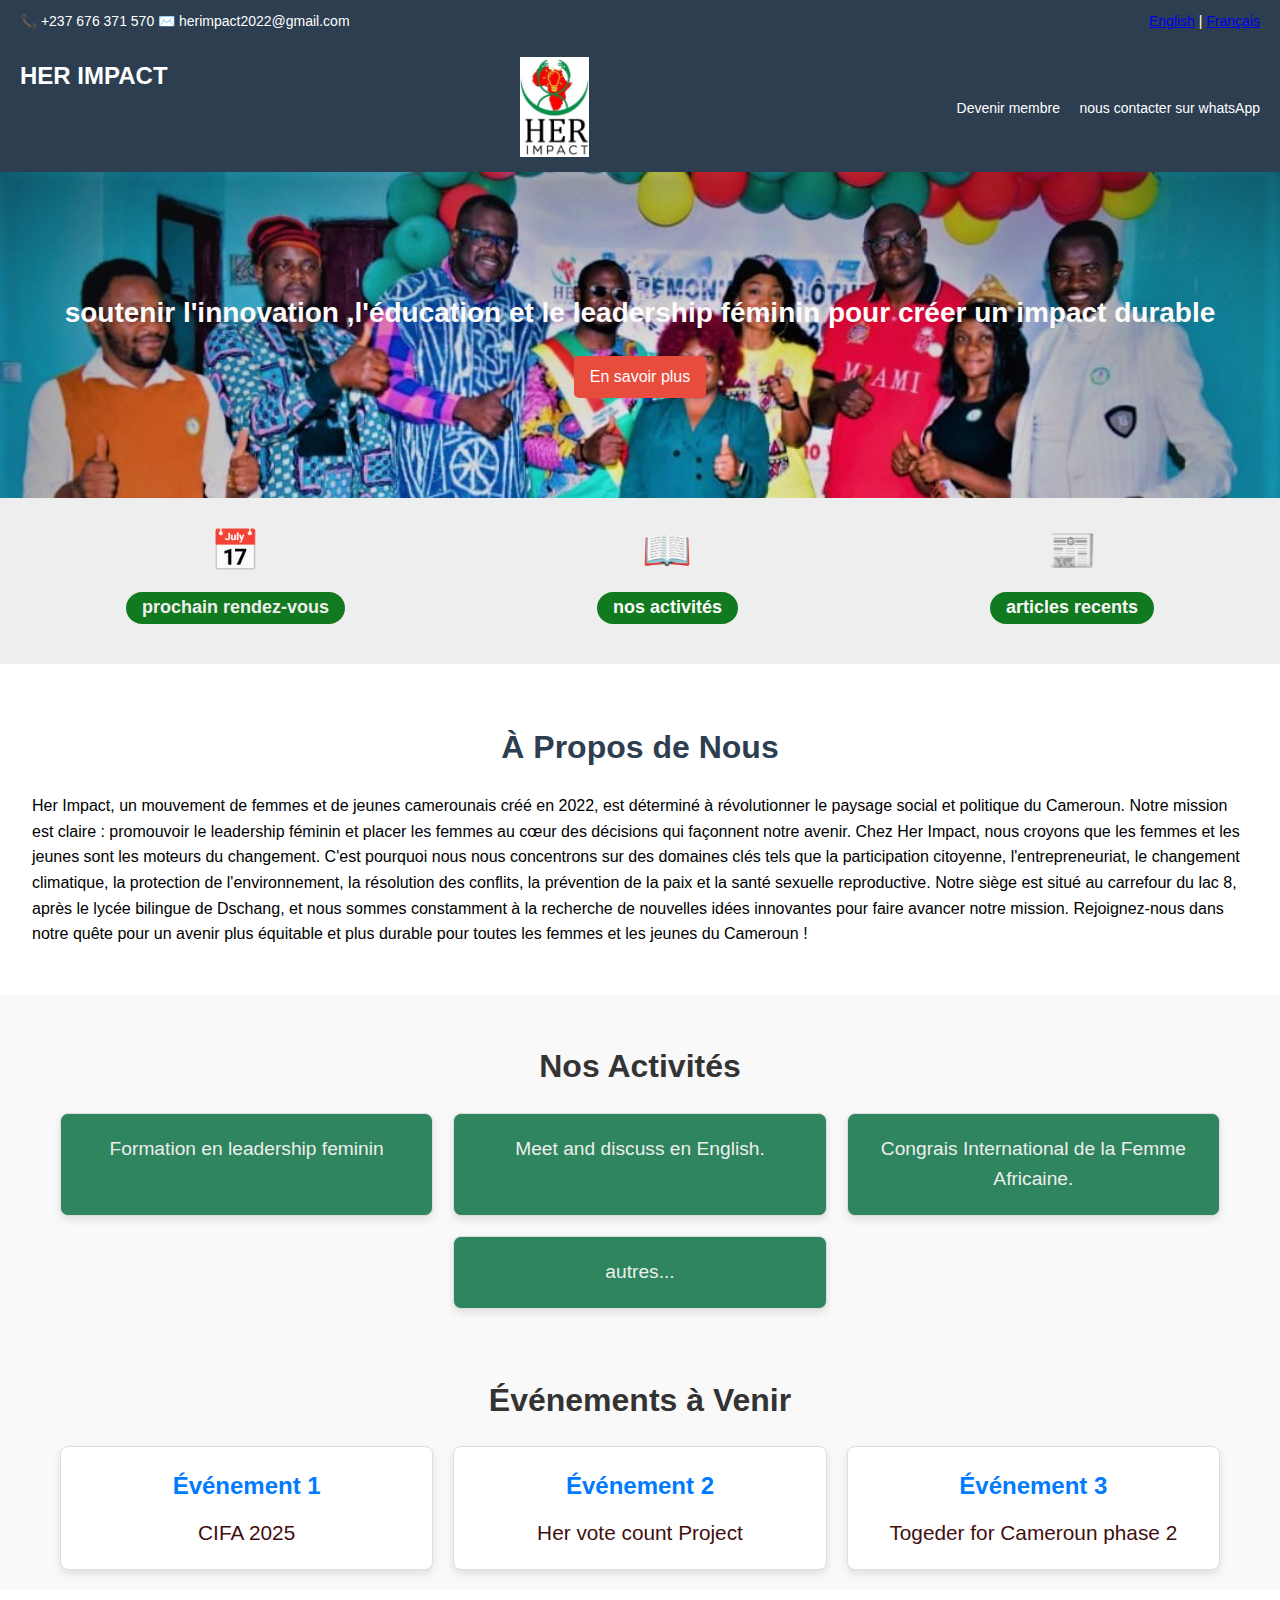
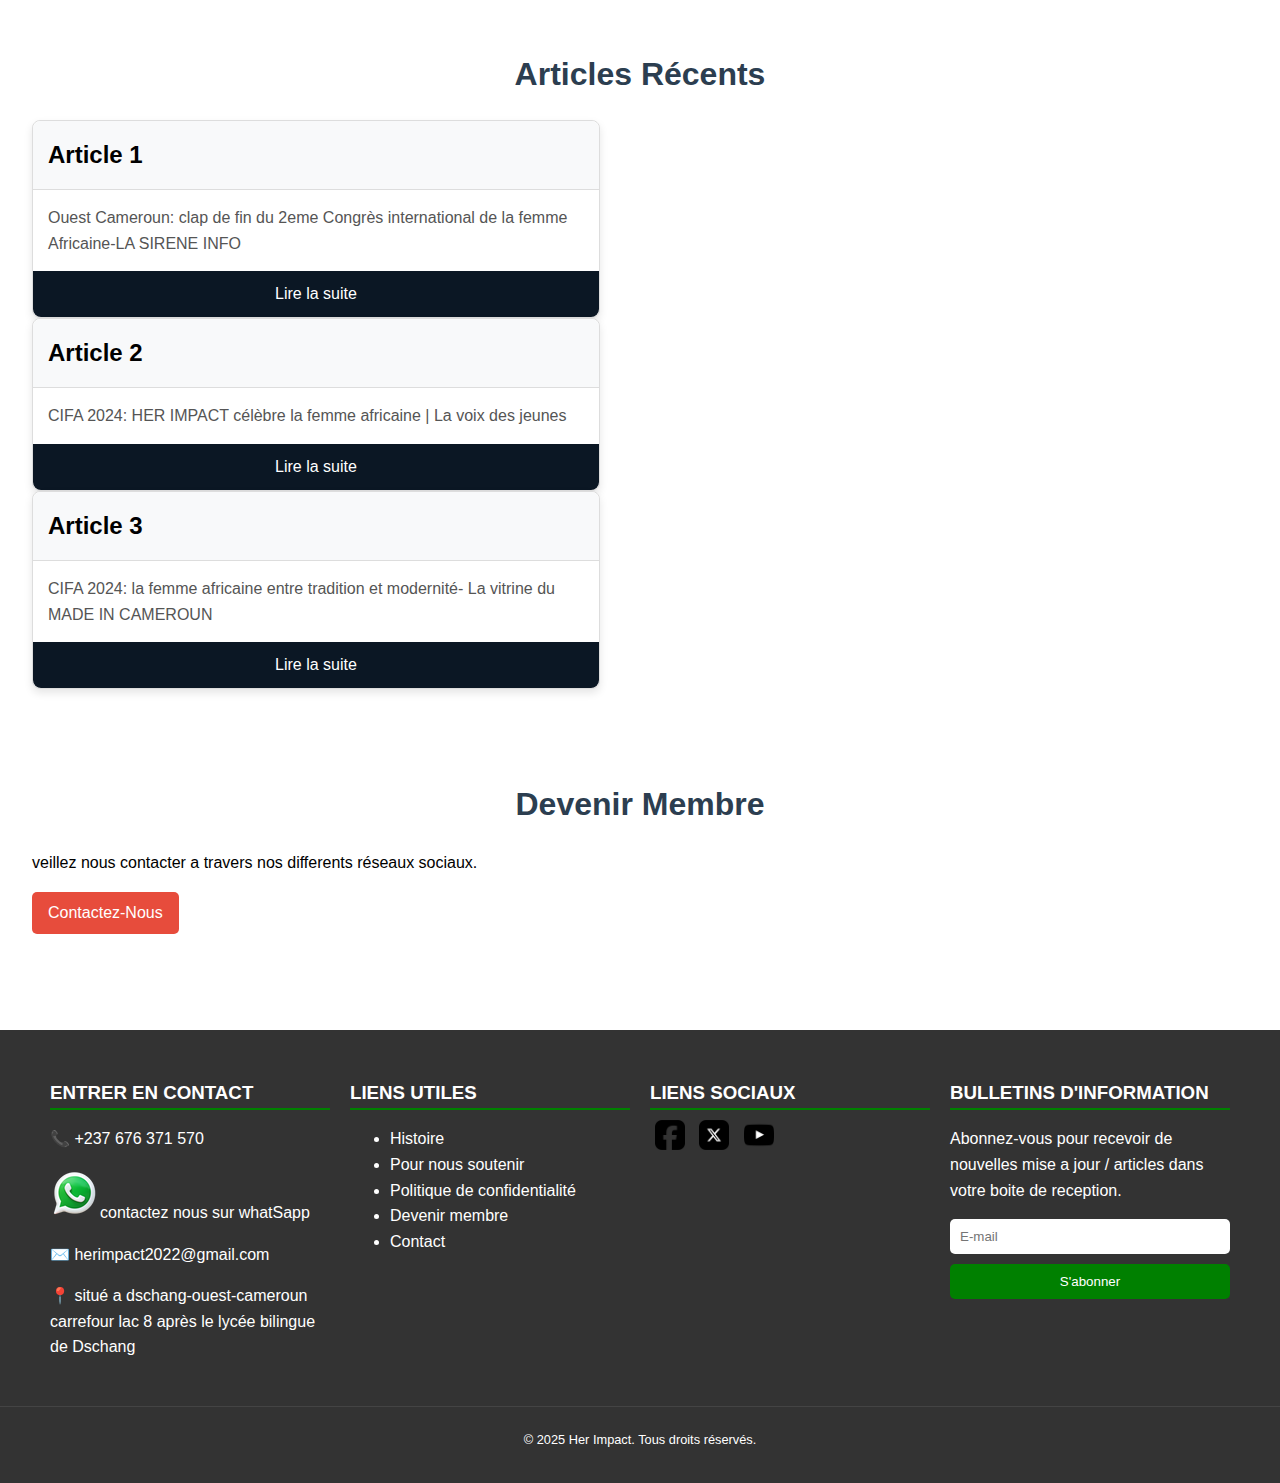
<file: index.html>
<!DOCTYPE html>
<html lang="fr">
<head>
    <meta charset="UTF-8">
    <meta name="viewport" content="width=device-width, initial-scale=1.0">
    <title>HER IMPACT</title>
    <link rel="website icon" type="logo" href="images/logo.png">
    <link rel="stylesheet" href="css/style.css">
</head>
<body>
    <!-- En-tête -->
    <header class="header">
        <div class="top-bar">
            <div class="contact-info">
                <span>📞 +237 676 371 570</span>
                <span>✉️ herimpact2022@gmail.com</span>
            </div>
            
            <div class="language">
                <a href="#">English</a> | <a href="#">Français</a>
            </div>
        </div>
        <nav class="nav-bar">
            <a href="#" class="logo">HER IMPACT</a>
            <div class="logo1">
                <img src="images/logo.png" alt="logo asso" class="logo1">
            </div>
            <div class="menu">
                <a href="#contact">Devenir membre</a>
                <a href="https://wa.me/+237676371570">nous contacter sur whatsApp</a>
            </div>
        </nav>
    </header>
    <main class="main-content">
        <section class="hero">
          <h1>soutenir l'innovation ,l'éducation et le leadership féminin pour créer un impact durable</h1>
          <a href="#about" class="btn">En savoir plus</a>
        </section>
        <section class="features">
            <div class="feature">
                <span class="icon">📅</span>
                <h2><a href="https://wa.me/+237676371570" class="btn0">prochain rendez-vous</a></h2>
            </div>
            <div class="feature">
                <span class="icon">📖</span>
                <h2><a href="#activities" class="btn2"> nos activités </a></h2>
            </div>
            <div class="feature">
                <span class="icon">📰</span>
                <h2><a href="#blog" class="btn1"> articles recents </article></a></h2>
            </div>
        </section>
    </main>
    <!-- Bannière Principale -->

    <!-- À Propos de Nous -->
    <section id="about">
        <h2>À Propos de Nous</h2>
        <div class="container">
            <p>Her Impact, un mouvement de femmes et de jeunes camerounais créé en 2022, est déterminé à révolutionner le paysage social et politique du Cameroun. Notre mission est claire : promouvoir le leadership féminin et placer les femmes au cœur des décisions qui façonnent notre avenir.

                Chez Her Impact, nous croyons que les femmes et les jeunes sont les moteurs du changement. C'est pourquoi nous nous concentrons sur des domaines clés tels que la participation citoyenne, l'entrepreneuriat, le changement climatique, la protection de l'environnement, la résolution des conflits, la prévention de la paix et la santé sexuelle reproductive.
                
                Notre siège est situé au carrefour du lac 8, après le lycée bilingue de Dschang, et nous sommes constamment à la recherche de nouvelles idées innovantes pour faire avancer notre mission.
                
                Rejoignez-nous dans notre quête pour un avenir plus équitable et plus durable pour toutes les femmes et les jeunes du Cameroun !</p>
        </div>
    </section>

    <!-- Nos Activités -->
    <section id="activities">
        <h2>Nos Activités</h2>
        <div class="containera">
            <div class="activity activity0">
                <p>Formation en leadership feminin</p>
            </div>
            <div class="activity activity1">
                <p>Meet and discuss en English.</p>
            </div>
            <div class="activity activity2">
                <p>Congrais International de la Femme Africaine.</p>
            </div>
            <div class="activity activity3">
                <p>autres...</p>
            </div>
            <!-- Ajoutez d'autres activités si nécessaire -->
        </div>
    </section>

    <!-- Événements à Venir -->
    <section id="events">
        <h2>Événements à Venir</h2>
        <div class="containerb">
            <div class="event">
                <h3>Événement 1</h3>
                <p>CIFA 2025</p>
            </div>
            <div class="event">
                <h3>Événement 2</h3>
                <p>Her vote count Project</p>
            </div>
            <div class="event">
                <h3>Événement 3</h3>
                <p>Togeder for Cameroun phase 2</p>
            </div>
            <!-- Ajoutez d'autres événements si nécessaire -->
        </div>
    </section>

    <!-- Articles Récents -->
    <section id="blog">
        <h2>Articles Récents</h2>
        <div class="container">
            <div class="post">
                <h3>Article 1</h3>
                <p>Ouest Cameroun: clap de fin du 2eme Congrès international de la femme Africaine-LA SIRENE INFO</p>
                <a href="https://lasireneinfos.com/ouest-cameroun-clap-de-fin-du-2e-congres-international-de-la-femme-africaine/">Lire la suite</a>
            </div>
            <div class="post">
                <h3>Article 2</h3>
                <p>CIFA 2024: HER IMPACT célèbre la femme africaine | La voix des jeunes</p>
                <a href="https://voixdesjeunes.com/news/cifa-2024-her-impact-celebre-la-femme-africaine">Lire la suite</a>
            </div>
            <div class="post">
                <h3>Article 3</h3>
                <p>CIFA 2024: la femme africaine entre tradition et modernité- La vitrine du MADE IN CAMEROUN</p>
                <a href="https://all237.com/cifa-2024-la-femme-africaine-entre-tradition-et-modernite/?amp=1">Lire la suite</a>
            </div>
            <!-- Ajoutez d'autres articles si nécessaire -->
        </div>
    </section>

    <!-- Devenir Membre -->
    <section id="membership">
        <h2>Devenir Membre</h2>
        <div class="container">
            <p>veillez nous contacter a travers nos differents réseaux sociaux.</p>
            <a href="#contact" class="btn">Contactez-Nous</a>
        </div>
    </section>

    <!-- Contactez-Nous -->
    <section id="contact">
    </section>
    <footer class="footer">
        <div class="footer-container">
            <!-- Entrer en contact -->
            <div class="footer-section">
                <h3>ENTRER EN CONTACT</h3>
                <p>📞 +237 676 371 570</p>
                <p><a href="https://wa.me/+237676371570"><img src="images/whatSapp-icon.png" alt="whatsApp">contactez nous sur whatSapp</a></p>
                <p>✉️ <a href="herimpact2022@gmail.com">herimpact2022@gmail.com</a></p>
                <p>📍 situé a dschang-ouest-cameroun
                    carrefour lac 8
                après le lycée bilingue de Dschang </p>
            </div>
            
            <!-- Liens utiles -->
            <div class="footer-section">
                <h3>LIENS UTILES</h3>
                <ul>
                    <li><a href="historique.html">Histoire</a></li>
                    <li><a href="https://wa.me/+237676371570">Pour nous soutenir</a></li>
                    <li><a href="politique.html">Politique de confidentialité</a></li>
                    <li><a href="https://wa.me/+237676371570">Devenir membre</a></li>
                    <li><a href="https://wa.me/+237676371570">Contact</a></li>
                </ul>
            </div>
            
            <!-- Liens sociaux -->
            <div class="footer-section">
                <h3>LIENS SOCIAUX</h3>
                <div class="social-links">
                    <a href="https://www.facebook.com/profile.php?id=61556195670020"><img src="images/facebook-icon.png" alt="Facebook"></a>
                    <a href="#"><img src="images/x-icon.png" alt="Twitter"></a>
                    <a href="#"><img src="images/youtube-icon.png" alt="YouTube"></a>
                </div>
            </div>
            
            <!-- Bulletins d'information -->
            <div class="footer-section">
                <h3>BULLETINS D'INFORMATION</h3>
                <p>Abonnez-vous pour recevoir de nouvelles mise a jour / articles dans votre boite de reception.</p>
                <form id="newsletter-form">
                    <input type="email" placeholder="E-mail" required>
                    <button type="submit">S'abonner</button>
                </form>
            </div>
        </div>
        <div class="footer-bottom">
            <p>© 2025 Her Impact. Tous droits réservés. </p>
        </div>
    </footer>
</body>
</file>
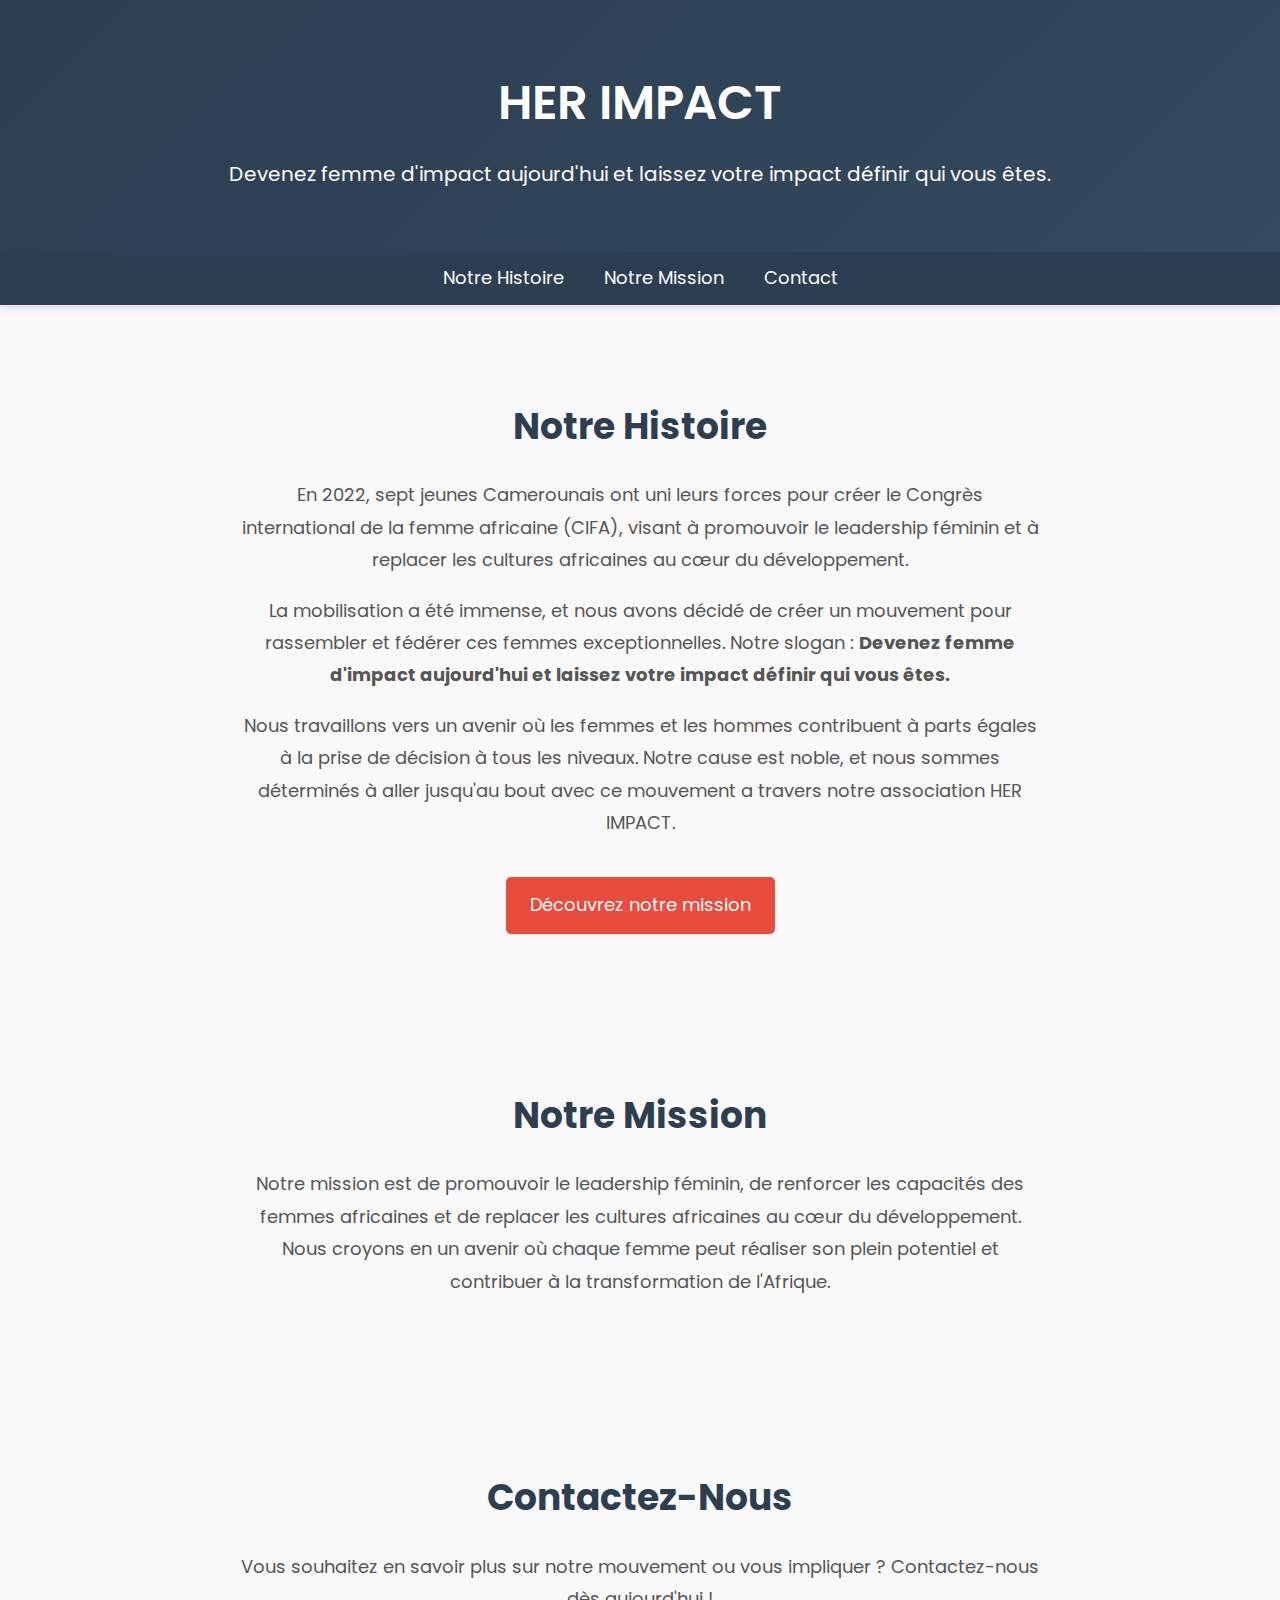
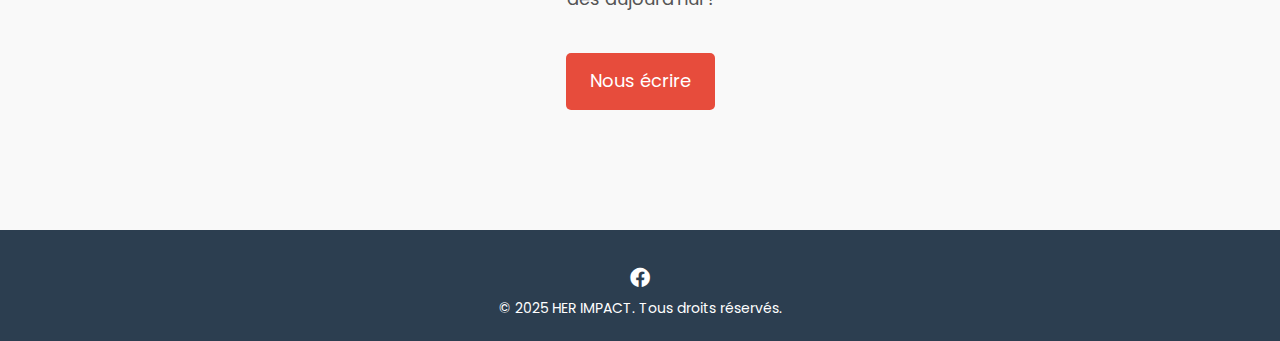
<file: historique.html>
<!DOCTYPE html>
<html lang="fr">
<head>
    <meta charset="UTF-8">
    <meta name="viewport" content="width=device-width, initial-scale=1.0">
    <title>HER IMPACT soutenir l'innovation ,l'éducation et le leadership féminin pour créer un impact durable</title>
    <link rel="stylesheet" href="https://fonts.googleapis.com/css2?family=Poppins:wght@300;400;600&display=swap">
    <link rel="stylesheet" href="https://cdnjs.cloudflare.com/ajax/libs/font-awesome/6.0.0/css/all.min.css">
    <style>
        /* CSS intégré pour la démonstration */
        body {
            font-family: 'Poppins', sans-serif;
            margin: 0;
            padding: 0;
            line-height: 1.8;
            color: #333;
            background-color: #f9f9f9;
        }

        header {
            background: linear-gradient(135deg, #2c3e50, #34495e);
            color: #fff;
            padding: 60px 20px;
            text-align: center;
            box-shadow: 0 4px 6px rgba(0, 0, 0, 0.1);
        }

        header h1 {
            font-size: 48px;
            margin: 0;
            font-weight: 600;
        }

        header p {
            font-size: 20px;
            margin: 10px 0 0;
        }

        nav {
            display: flex;
            justify-content: center;
            background: #2c3e50;
            padding: 10px 0;
            box-shadow: 0 4px 6px rgba(0, 0, 0, 0.1);
        }

        nav a {
            color: #fff;
            text-decoration: none;
            margin: 0 20px;
            font-size: 18px;
            transition: color 0.3s ease;
        }

        nav a:hover {
            color: #e74c3c;
        }

        section {
            padding: 60px 20px;
            max-width: 800px;
            margin: 0 auto;
            text-align: center;
        }

        section h2 {
            font-size: 36px;
            color: #2c3e50;
            margin-bottom: 20px;
        }

        section p {
            font-size: 18px;
            color: #555;
            line-height: 1.8;
        }

        .cta-button {
            display: inline-block;
            background: #e74c3c;
            color: #fff;
            padding: 12px 24px;
            text-decoration: none;
            border-radius: 5px;
            font-size: 18px;
            margin-top: 20px;
            transition: background 0.3s ease;
        }

        .cta-button:hover {
            background: #c0392b;
        }

        footer {
            background: #2c3e50;
            color: #fff;
            text-align: center;
            padding: 20px 0;
            margin-top: 60px;
        }

        footer p {
            margin: 0;
            font-size: 14px;
        }

        footer a {
            color: #e74c3c;
            text-decoration: none;
        }

        footer a:hover {
            text-decoration: underline;
        }

        .social-links {
            margin-top: 10px;
        }

        .social-links a {
            color: #fff;
            margin: 0 10px;
            font-size: 20px;
            transition: color 0.3s ease;
        }

        .social-links a:hover {
            color: #e74c3c;
        }
    </style>
</head>
<body>
    <!-- En-tête -->
    <header>
        <h1>HER IMPACT</h1>
        <p>Devenez femme d'impact aujourd'hui et laissez votre impact définir qui vous êtes.</p>
    </header>

    <!-- Navigation -->
    <nav>
        <a href="#about">Notre Histoire</a>
        <a href="#mission">Notre Mission</a>
        <a href="#contact">Contact</a>
    </nav>

    <!-- Section Notre Histoire -->
    <section id="about">
        <h2>Notre Histoire</h2>
        <p>
            En 2022, sept jeunes Camerounais ont uni leurs forces pour créer le Congrès international de la femme africaine (CIFA), visant à promouvoir le leadership féminin et à replacer les cultures africaines au cœur du développement.
        </p>
        <p>
            La mobilisation a été immense, et nous avons décidé de créer un mouvement pour rassembler et fédérer ces femmes exceptionnelles. Notre slogan : <strong>Devenez femme d'impact aujourd'hui et laissez votre impact définir qui vous êtes.</strong>
        </p>
        <p>
            Nous travaillons vers un avenir où les femmes et les hommes contribuent à parts égales à la prise de décision à tous les niveaux. Notre cause est noble, et nous sommes déterminés à aller jusqu'au bout avec ce mouvement a travers notre association HER IMPACT.
        </p>
        <a href="#mission" class="cta-button">Découvrez notre mission</a>
    </section>

    <!-- Section Notre Mission -->
    <section id="mission">
        <h2>Notre Mission</h2>
        <p>
            Notre mission est de promouvoir le leadership féminin, de renforcer les capacités des femmes africaines et de replacer les cultures africaines au cœur du développement. Nous croyons en un avenir où chaque femme peut réaliser son plein potentiel et contribuer à la transformation de l'Afrique.
        </p>
    </section>

    <!-- Section Contact -->
    <section id="contact">
        <h2>Contactez-Nous</h2>
        <p>
            Vous souhaitez en savoir plus sur notre mouvement ou vous impliquer ? Contactez-nous dès aujourd'hui !
        </p>
        <a href="herimpact2022@gmail.com" class="cta-button">Nous écrire</a>
    </section>

    <!-- Pied de page -->
    <footer>
        <div class="social-links">
            <a href="https://www.facebook.com/profile.php?id=61556195670020" aria-label="Facebook"><i class="fab fa-facebook"></i></a>
            
        </div>
        <p>&copy; 2025 HER IMPACT. Tous droits réservés.</p>
    </footer>
</body>
</html>
</file>
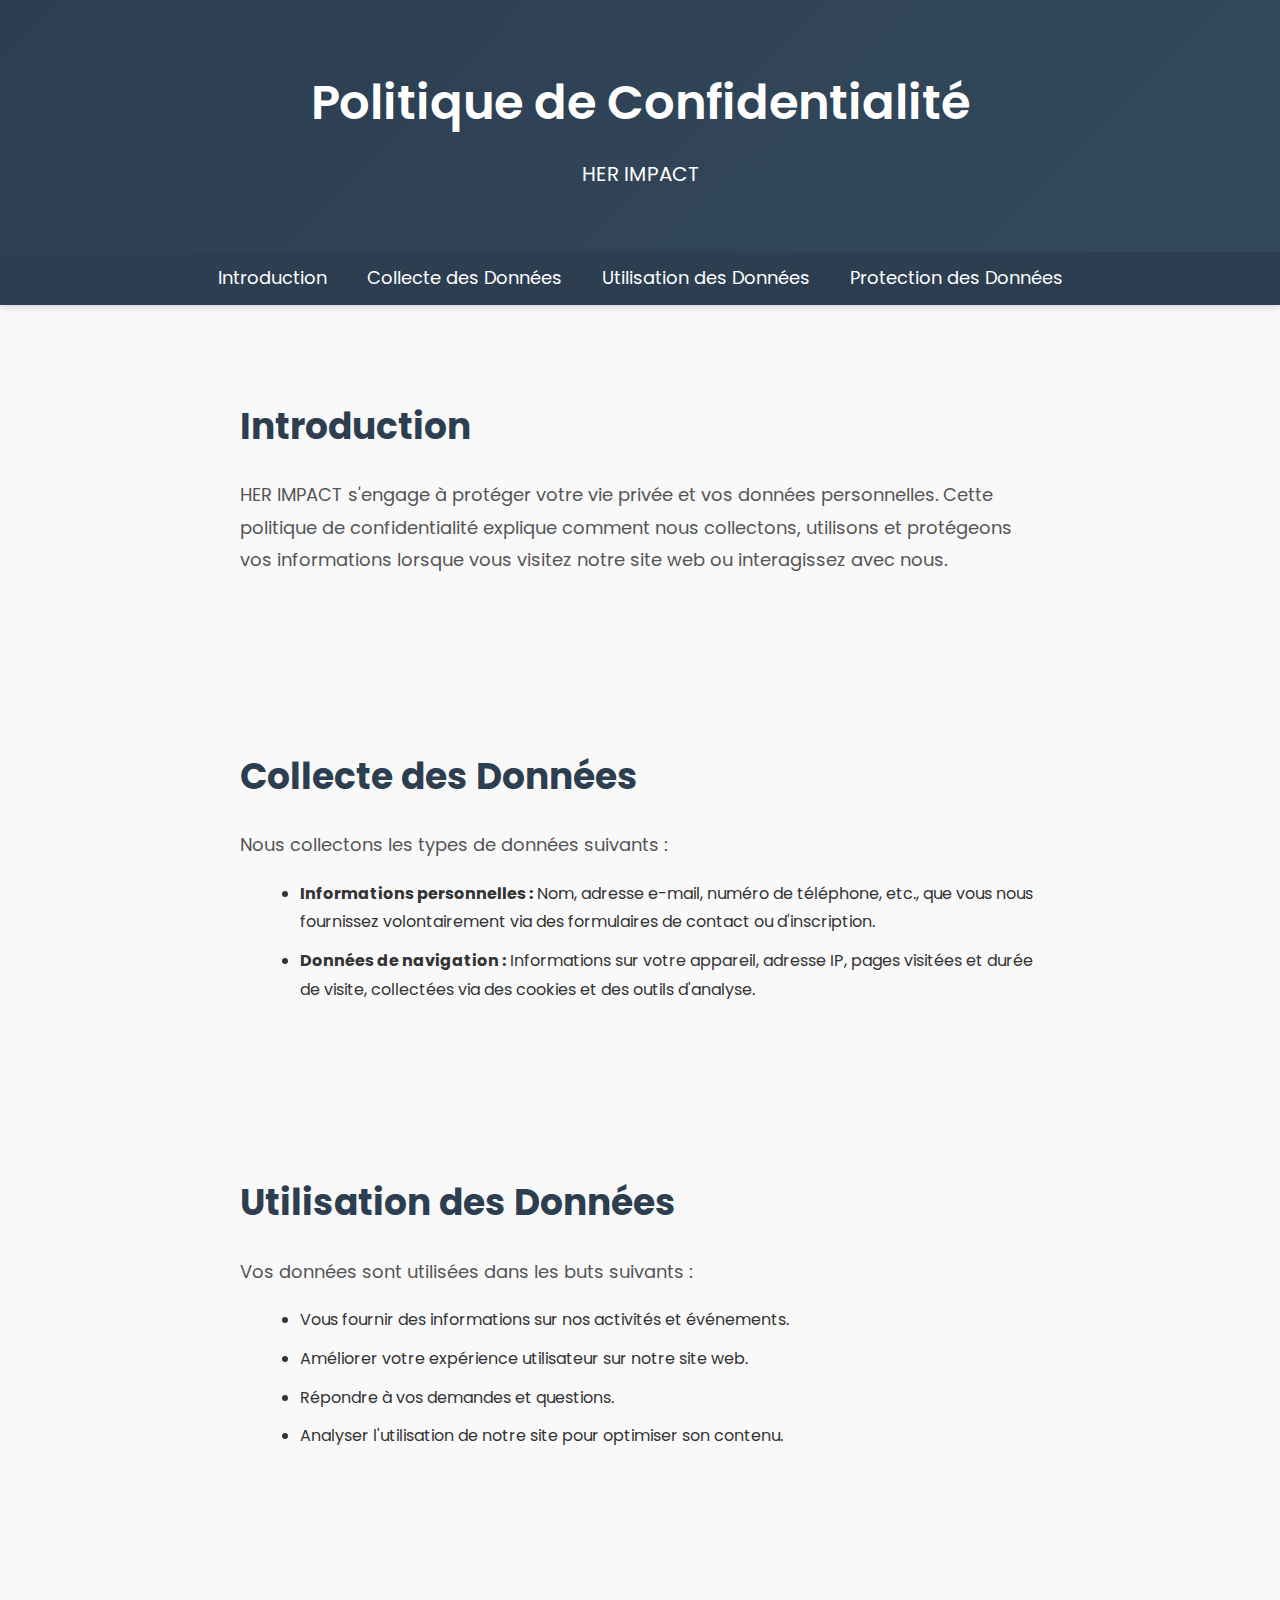
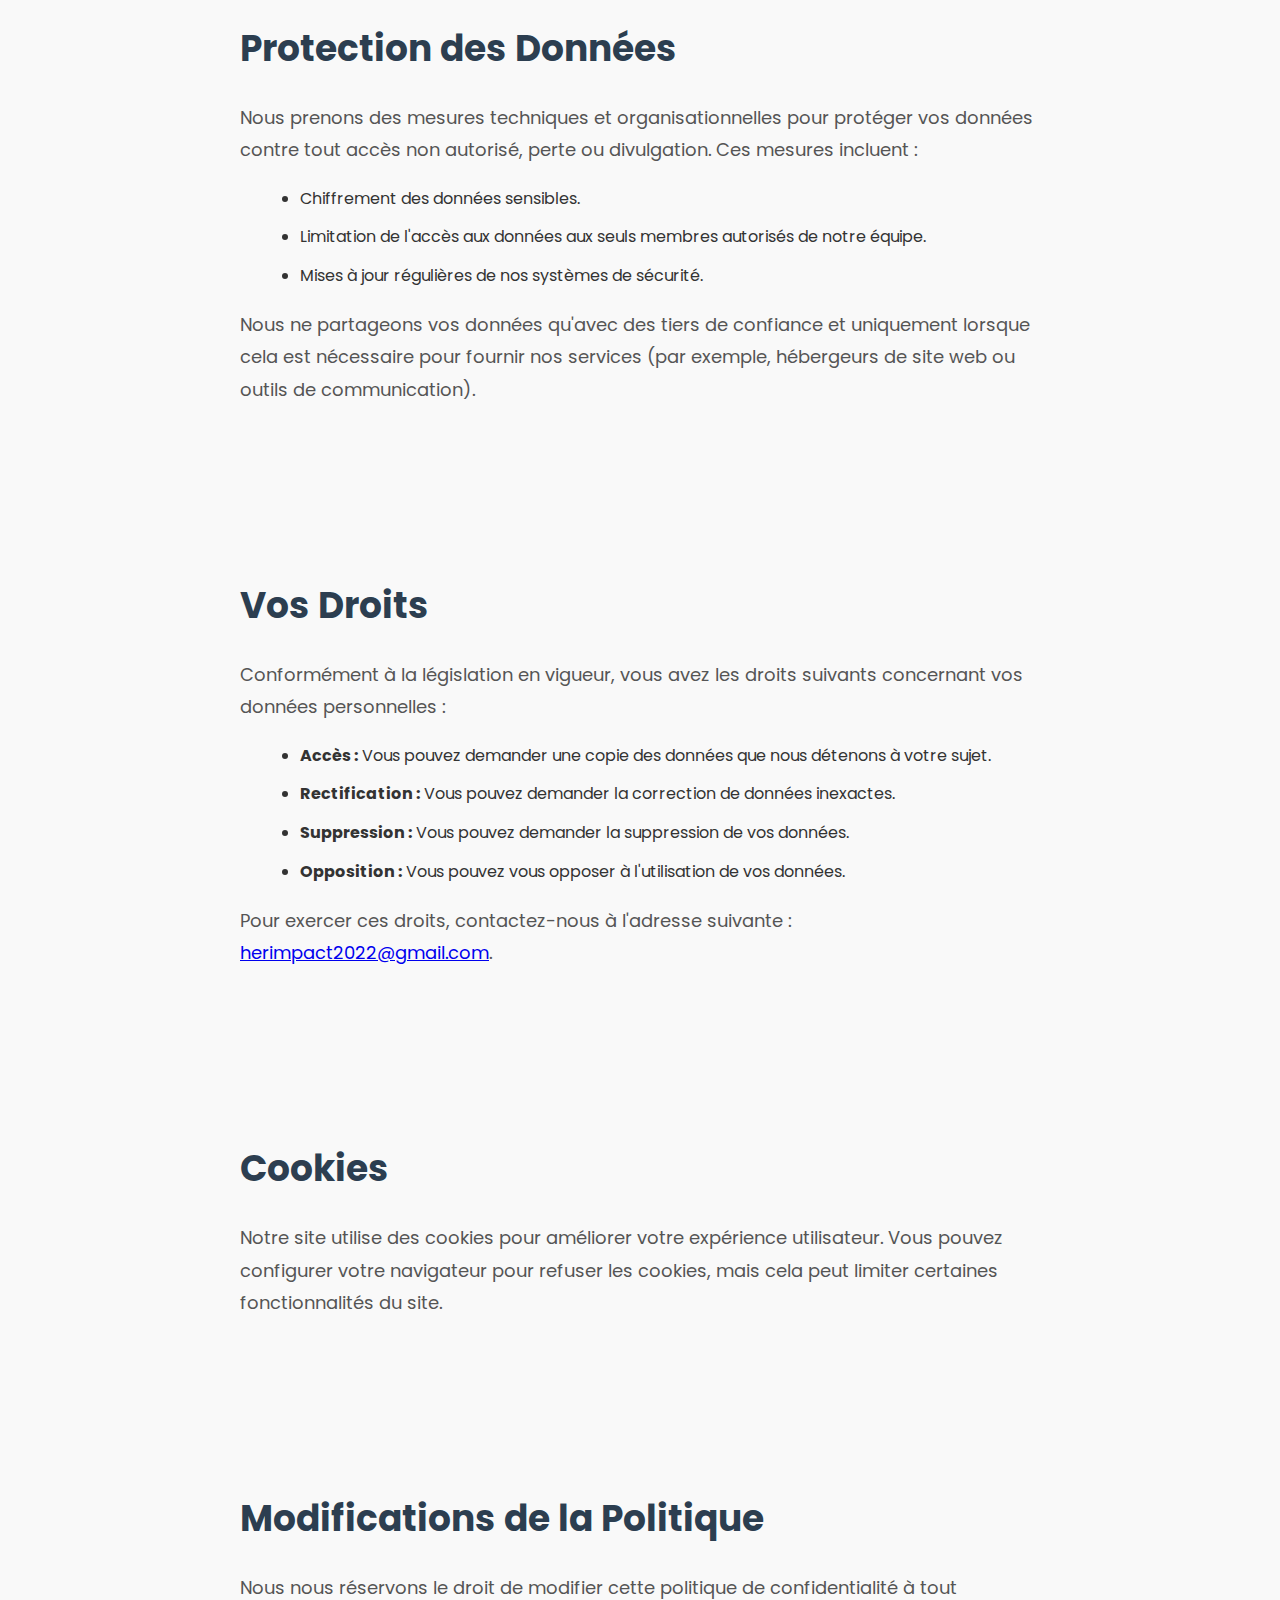
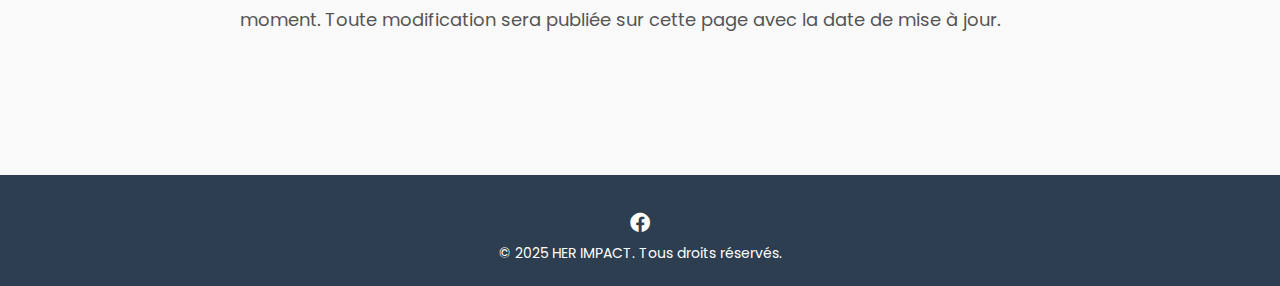
<file: politique.html>
<!DOCTYPE html>
<html lang="fr">
<head>
    <meta charset="UTF-8">
    <meta name="viewport" content="width=device-width, initial-scale=1.0">
    <title>Politique de Confidentialité - HER IMPACT</title>
    <link rel="stylesheet" href="https://fonts.googleapis.com/css2?family=Poppins:wght@300;400;600&display=swap">
    <link rel="stylesheet" href="https://cdnjs.cloudflare.com/ajax/libs/font-awesome/6.0.0/css/all.min.css">
    <style>
        /* CSS intégré pour la démonstration */
        body {
            font-family: 'Poppins', sans-serif;
            margin: 0;
            padding: 0;
            line-height: 1.8;
            color: #333;
            background-color: #f9f9f9;
        }

        header {
            background: linear-gradient(135deg, #2c3e50, #34495e);
            color: #fff;
            padding: 60px 20px;
            text-align: center;
            box-shadow: 0 4px 6px rgba(0, 0, 0, 0.1);
        }

        header h1 {
            font-size: 48px;
            margin: 0;
            font-weight: 600;
        }

        header p {
            font-size: 20px;
            margin: 10px 0 0;
        }

        nav {
            display: flex;
            justify-content: center;
            background: #2c3e50;
            padding: 10px 0;
            box-shadow: 0 4px 6px rgba(0, 0, 0, 0.1);
        }

        nav a {
            color: #fff;
            text-decoration: none;
            margin: 0 20px;
            font-size: 18px;
            transition: color 0.3s ease;
        }

        nav a:hover {
            color: #e74c3c;
        }

        section {
            padding: 60px 20px;
            max-width: 800px;
            margin: 0 auto;
            text-align: left;
        }

        section h2 {
            font-size: 36px;
            color: #2c3e50;
            margin-bottom: 20px;
        }

        section h3 {
            font-size: 24px;
            color: #2c3e50;
            margin-top: 30px;
            margin-bottom: 10px;
        }

        section p {
            font-size: 18px;
            color: #555;
            line-height: 1.8;
        }

        section ul {
            list-style-type: disc;
            margin-left: 20px;
        }

        section ul li {
            margin-bottom: 10px;
        }

        footer {
            background: #2c3e50;
            color: #fff;
            text-align: center;
            padding: 20px 0;
            margin-top: 60px;
        }

        footer p {
            margin: 0;
            font-size: 14px;
        }

        footer a {
            color: #e74c3c;
            text-decoration: none;
        }

        footer a:hover {
            text-decoration: underline;
        }

        .social-links {
            margin-top: 10px;
        }

        .social-links a {
            color: #fff;
            margin: 0 10px;
            font-size: 20px;
            transition: color 0.3s ease;
        }

        .social-links a:hover {
            color: #e74c3c;
        }
    </style>
</head>
<body>
    <!-- En-tête -->
    <header>
        <h1>Politique de Confidentialité</h1>
        <p>HER IMPACT</p>
    </header>

    <!-- Navigation -->
    <nav>
        <a href="#introduction">Introduction</a>
        <a href="#data-collection">Collecte des Données</a>
        <a href="#data-use">Utilisation des Données</a>
        <a href="#data-protection">Protection des Données</a>
    </nav>

    <!-- Section Introduction -->
    <section id="introduction">
        <h2>Introduction</h2>
        <p>
            HER IMPACT s'engage à protéger votre vie privée et vos données personnelles. Cette politique de confidentialité explique comment nous collectons, utilisons et protégeons vos informations lorsque vous visitez notre site web ou interagissez avec nous.
        </p>
    </section>

    <!-- Section Collecte des Données -->
    <section id="data-collection">
        <h2>Collecte des Données</h2>
        <p>
            Nous collectons les types de données suivants :
        </p>
        <ul>
            <li><strong>Informations personnelles :</strong> Nom, adresse e-mail, numéro de téléphone, etc., que vous nous fournissez volontairement via des formulaires de contact ou d'inscription.</li>
            <li><strong>Données de navigation :</strong> Informations sur votre appareil, adresse IP, pages visitées et durée de visite, collectées via des cookies et des outils d'analyse.</li>
        </ul>
    </section>

    <!-- Section Utilisation des Données -->
    <section id="data-use">
        <h2>Utilisation des Données</h2>
        <p>
            Vos données sont utilisées dans les buts suivants :
        </p>
        <ul>
            <li>Vous fournir des informations sur nos activités et événements.</li>
            <li>Améliorer votre expérience utilisateur sur notre site web.</li>
            <li>Répondre à vos demandes et questions.</li>
            <li>Analyser l'utilisation de notre site pour optimiser son contenu.</li>
        </ul>
    </section>

    <!-- Section Protection des Données -->
    <section id="data-protection">
        <h2>Protection des Données</h2>
        <p>
            Nous prenons des mesures techniques et organisationnelles pour protéger vos données contre tout accès non autorisé, perte ou divulgation. Ces mesures incluent :
        </p>
        <ul>
            <li>Chiffrement des données sensibles.</li>
            <li>Limitation de l'accès aux données aux seuls membres autorisés de notre équipe.</li>
            <li>Mises à jour régulières de nos systèmes de sécurité.</li>
        </ul>
        <p>
            Nous ne partageons vos données qu'avec des tiers de confiance et uniquement lorsque cela est nécessaire pour fournir nos services (par exemple, hébergeurs de site web ou outils de communication).
        </p>
    </section>

    <!-- Section Droits des Utilisateurs -->
    <section id="user-rights">
        <h2>Vos Droits</h2>
        <p>
            Conformément à la législation en vigueur, vous avez les droits suivants concernant vos données personnelles :
        </p>
        <ul>
            <li><strong>Accès :</strong> Vous pouvez demander une copie des données que nous détenons à votre sujet.</li>
            <li><strong>Rectification :</strong> Vous pouvez demander la correction de données inexactes.</li>
            <li><strong>Suppression :</strong> Vous pouvez demander la suppression de vos données.</li>
            <li><strong>Opposition :</strong> Vous pouvez vous opposer à l'utilisation de vos données.</li>
        </ul>
        <p>
            Pour exercer ces droits, contactez-nous à l'adresse suivante : <a href="herimpact2022@gmail.com">herimpact2022@gmail.com</a>.
        </p>
    </section>

    <!-- Section Cookies -->
    <section id="cookies">
        <h2>Cookies</h2>
        <p>
            Notre site utilise des cookies pour améliorer votre expérience utilisateur. Vous pouvez configurer votre navigateur pour refuser les cookies, mais cela peut limiter certaines fonctionnalités du site.
        </p>
    </section>

    <!-- Section Modifications -->
    <section id="changes">
        <h2>Modifications de la Politique</h2>
        <p>
            Nous nous réservons le droit de modifier cette politique de confidentialité à tout moment. Toute modification sera publiée sur cette page avec la date de mise à jour.
        </p>
    </section>

    <!-- Pied de page -->
    <footer>
        <div class="social-links">
            <a href="https://www.facebook.com/profile.php?id=61556195670020" aria-label="Facebook"><i class="fab fa-facebook"></i></a>
            
        </div>
        <p>&copy; 2025 HER IMPACT. Tous droits réservés.</p>
    </footer>
</body>
</html>
</file>
<file: css/style.css>
/* Style global */
body {
    font-family: Arial, sans-serif;
    margin: 0;
    padding: 0;
    line-height: 1.6;
}
.header {
    background: #2c3e50;
    color: #fff;
}


.top-bar {
    display: flex;
    justify-content: space-between;
    padding: 10px 20px;
    font-size: 14px;
}

.logo-container{
    display: flex;
    margin: auto;
}

.logo{
    height: 100px;
    
}
.logo1{
    height: 100px;
    display: block;
    margin: 0 auto;
}
.nav-bar {
    display: flex;
    justify-content: space-between;
    align-items: center;
    padding: 15px 20px;
}

.nav-bar .logo {
    font-size: 24px;
    font-weight: bold;
    text-decoration: none;
    color: #fff;
}

.nav-bar .menu a {
    text-decoration: none;
    color: #fff;
    margin-left: 15px;
    font-size: 14px;
}

.hero {
    text-align: center;
    background: #1e1a1a;
    padding: 100px 15px;
    background-image: url(asso.png);
    background-size: cover;
    color: #fdfafa;
}

.hero h1 {
    font-size: 28px;
    margin-bottom: 20px;
}


.btn {
    display: inline-block;
    background: #e74c3c;
    color: white;
    padding: 0.5rem 1rem;
    text-decoration: none;
    border-radius: 5px;
}

.btn0{
    display: inline-block;
    background: #117a21;
    color: rgb(242, 238, 238);
    padding: 0.1rem 1rem;
    text-decoration: none;
    border-radius: 100px;
}

.btn1{
    display: inline-block;
    background: #117a21;
    color: rgb(250, 246, 246);
    padding: 0.1rem 1rem;
    text-decoration: none;
    border-radius: 100px;
}

.btn2{
    display: inline-block;
    background: #117a21;
    color: rgb(252, 250, 250);
    padding: 0.1rem 1rem;
    text-decoration: none;
    border-radius: 100px;
}


.features {
    display: flex;
    justify-content: space-around;
    padding: 20px 0;
    background: #eee;
}

.feature {
    text-align: center;
}

.feature .icon {
    font-size: 40px;
    color: green;
}
  
.feature h2 {
    margin-top: 10px;
    font-size: 18px;
}

/* Style de base pour la section des activités */
#activities {
    padding: 20px;
    background-color: #f9f9f9;
}

#activities h2 {
    text-align: center;
    font-size: 2em;
    margin-bottom: 20px;
    color: #333;
}

/* Conteneur pour les activités */
.containera {
    display: flex;
    flex-wrap: wrap;
    gap: 20px; /* Espace entre les cartes */
    justify-content: center;
}

/* Style pour chaque activité */
.activity {
    background-color: #2e855e;
    border: 1px solid #ddd;
    border-radius: 8px;
    box-shadow: 0 4px 8px rgba(0, 0, 0, 0.1);
    width: calc(33.333% - 40px); /* Trois cartes par ligne */
    padding: 20px;
    box-sizing: border-box;
    transition: transform 0.3s ease, box-shadow 0.3s ease;
    text-align: center;
}

.activity:hover {
    transform: translateY(-5px);
    box-shadow: 0 6px 12px rgba(0, 0, 0, 0.15);
}

/* Style pour le texte dans chaque activité */
.activity p {
    font-size: 1.2em;
    color: #eee;
    margin: 0;
}

/* Responsive design pour les écrans plus petits */
@media (max-width: 768px) {
    .activity {
        width: calc(50% - 20px); /* Deux cartes par ligne */
    }
}

@media (max-width: 480px) {
    .activity {
        width: 100%; /* Une carte par ligne */
    }
}
section {
    padding: 2rem;
}

section h2 {
    text-align: center;
    color: #2c3e50;
    margin-bottom: 20px;
    font-size: 2em;
}


.containerb {
    display: flex;
    flex-wrap: wrap;
    gap: 20px; /* Espace entre les cartes */
    justify-content: center;
}

#events {
    padding: 20px;
    background-color: #f9f9f9;
}

#events h2 {
    text-align: center;
    font-size: 2em;
    margin-bottom: 20px;
    color: #333;
}

.event {
    background-color: #fff;
    border: 1px solid #ddd;
    border-radius: 8px;
    box-shadow: 0 4px 8px rgba(0, 0, 0, 0.1);
    width: calc(33.333% - 40px); /* Trois cartes par ligne */
    padding: 20px;
    box-sizing: border-box;
    transition: transform 0.3s ease, box-shadow 0.3s ease;
    text-align: center;
}

.event:hover {
    transform: translateY(-5px);
    box-shadow: 0 6px 12px rgba(0, 0, 0, 0.15);
}

/* Style pour le titre de l'événement */
.event h3 {
    font-size: 1.5em;
    color: #007bff;
    margin: 0 0 10px 0;
}

/* Style pour le texte de l'événement */
.event p {
    font-size: 1.3em;
    color: #420e0e;
    margin: 0;
}

form {
    max-width: 600px;
    margin: 0 auto;
}

form label {
    display: block;
    margin: 0.5rem 0 0.2rem;
}

/* Style de base pour le conteneur */
.blog.container {
    display: flex;
    flex-wrap: wrap;
    gap: 20px; /* Espace entre les cartes */
    padding: 20px;
}

/* Style pour chaque carte */
.post {
    background-color: #fff;
    border: 1px solid #ddd;
    border-radius: 8px;
    box-shadow: 0 4px 8px rgba(0, 0, 0, 0.1);
    width: calc(50% - 40px); /* Trois cartes par ligne */
    box-sizing: border-box;
    transition: transform 0.3s ease, box-shadow 0.3s ease;
}

.post:hover {
    transform: translateY(-5px);
    box-shadow: 0 6px 12px rgba(0, 0, 0, 0.15);
}

/* Style pour le titre de la carte */
.post h3 {
    font-size: 1.5em;
    margin: 0;
    padding: 15px;
    background-color: #f8f9fa;
    border-bottom: 1px solid #ddd;
    border-radius: 8px 8px 0 0;
}

/* Style pour le paragraphe de la carte */
.post p {
    padding: 15px;
    margin: 0;
    color: #555;
}

/* Style pour le lien dans la carte */
.post a {
    display: block;
    padding: 10px 15px;
    background-color: #0b1724;
    color: #fff;
    text-align: center;
    text-decoration: none;
    border-radius: 0 0 8px 8px;
    transition: background-color 0.3s ease;
}

.post a:hover {
    background-color: #0a141f;
}

/* Responsive design pour les écrans plus petits */
@media (max-width: 768px) {
    .post {
        width: calc(50% - 20px); /* Deux cartes par ligne */
    }
}

@media (max-width: 480px) {
    .post {
        width: 100%; /* Une carte par ligne */
    }
}

.footer {
    background-color: #333;
    color: #fff;
    padding: 20px 0;
}

.footer-container {
    display: flex;
    justify-content: space-around;
    flex-wrap: wrap;
    max-width: 1200px;
    margin: 0 auto;
}

.footer-section {
    flex: 1;
    min-width: 200px;
    margin: 10px;
}

.footer-section h3 {
    border-bottom: 2px solid green;
    margin-bottom: 10px;
}

.footer-section a {
    color: #fff;
    text-decoration: none;
}

.footer-section a:hover {
    text-decoration: underline;
}

.social-links a img {
    width: 30px;
    margin: 0 5px;
}

#newsletter-form {
    display: flex;
    flex-direction: column;
}

#newsletter-form input {
    padding: 10px;
    margin-bottom: 10px;
    border: none;
    border-radius: 5px;
}

#newsletter-form button {
    padding: 10px;
    background-color: green;
    color: #fff;
    border: none;
    border-radius: 5px;
    cursor: pointer;
}

#newsletter-form button:hover {
    background-color: darkgreen;
}

.footer-bottom {
    text-align: center;
    margin-top: 20px;
    font-size: 0.8em;
    border-top: 1px solid #444;
    padding-top: 10px;
}
</file>
